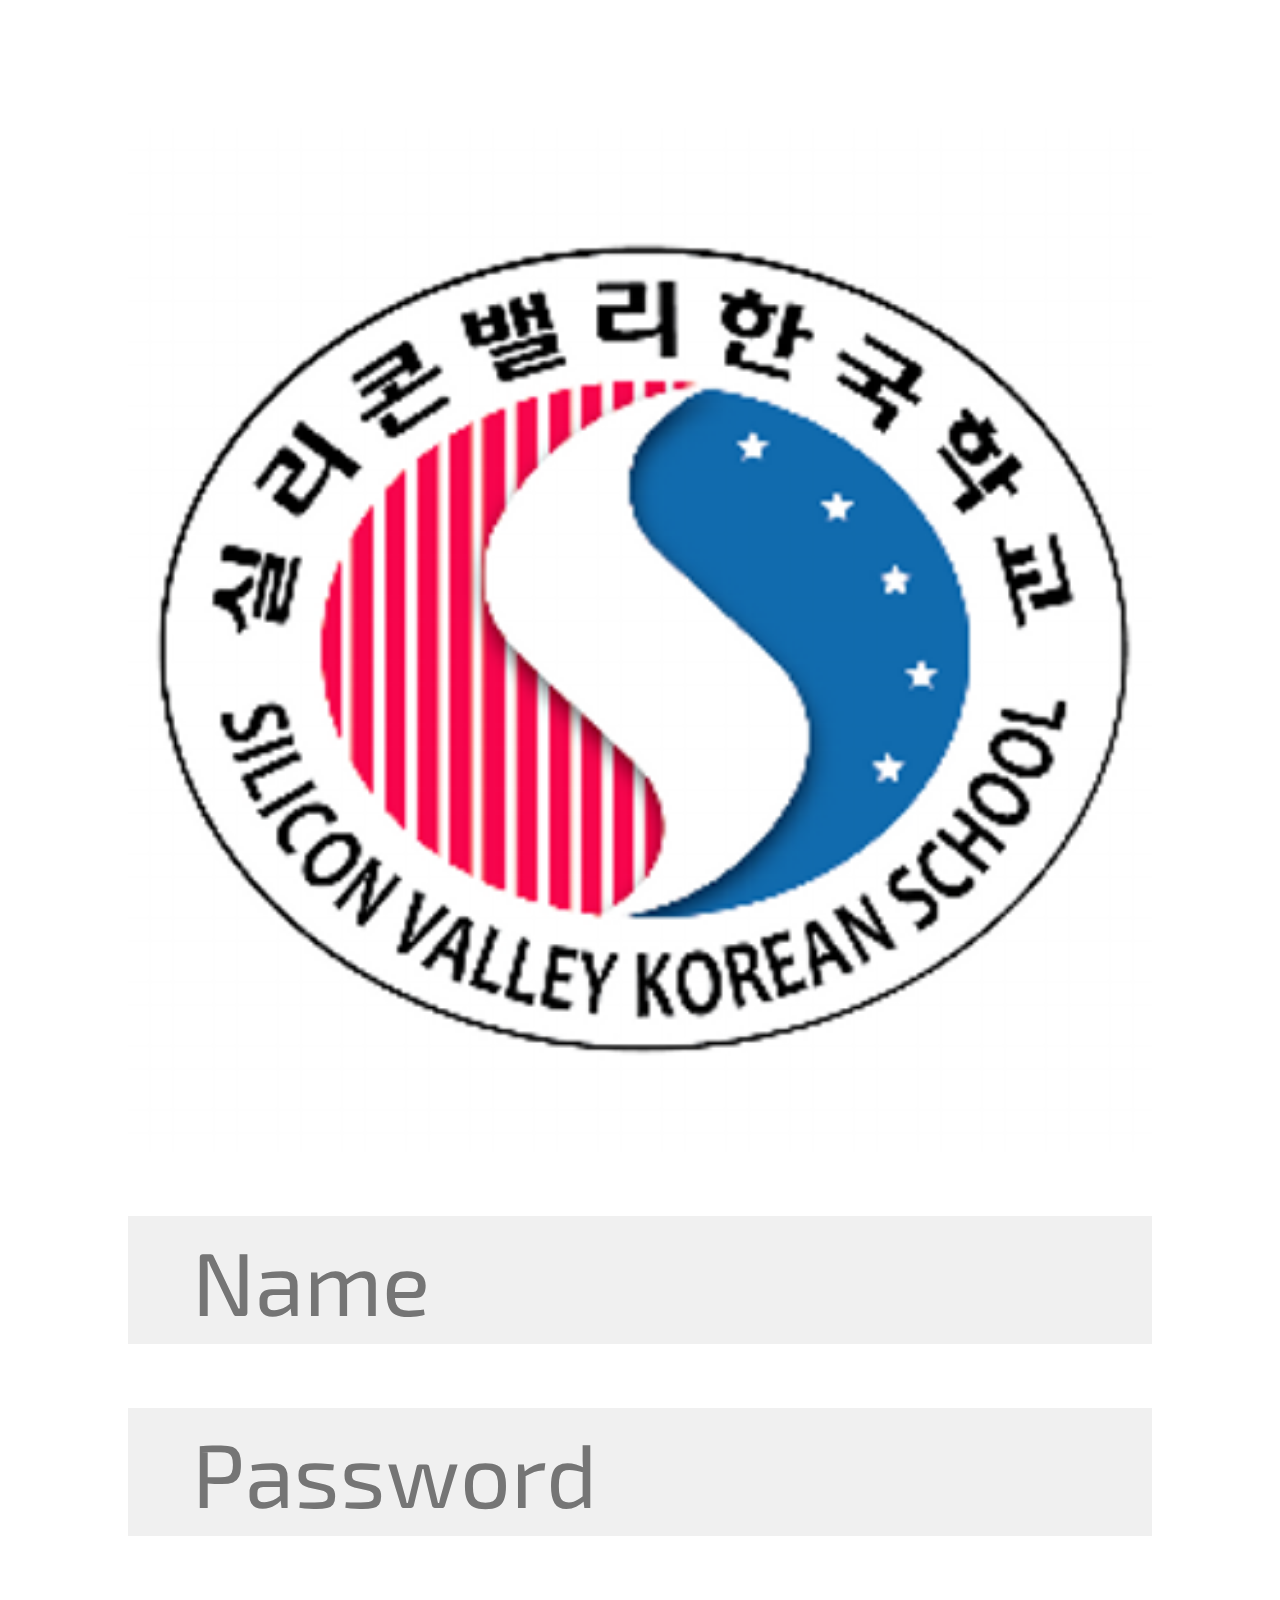
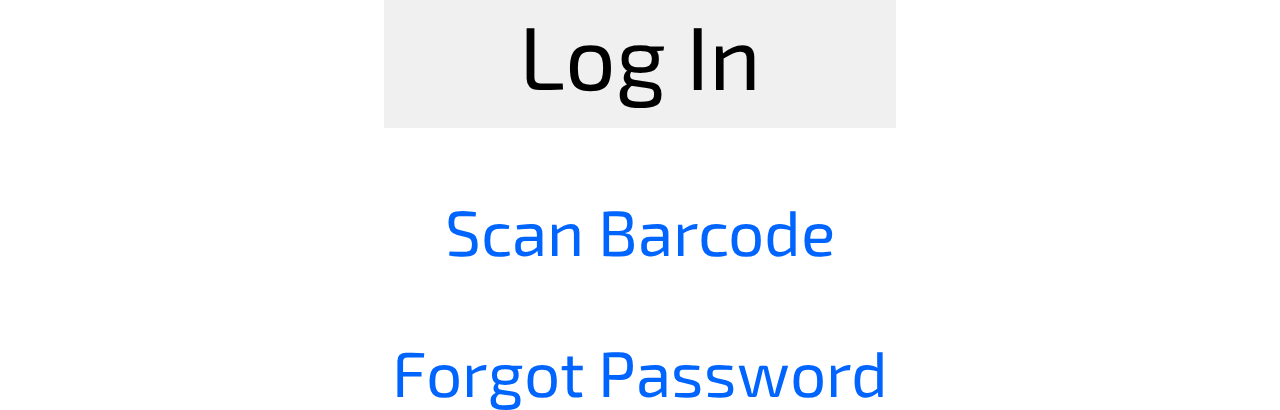
<file: index.html>
<html>
  <head>
      <link rel = "stylesheet" href = "index.css">
      <link href="https://fonts.googleapis.com/css?family=Exo+2&display=swap" rel="stylesheet">
  </head>
  <body>
    <!--<button id="signin-button" onclick="handleSignInClick()">Sign in</button>
    <button id="signout-button" onclick="handleSignOutClick()">Sign out</button>-->

    <img id = "bigLogo" src = "Images/KSCurrent.png"><br>

    <form>
        <input type = "text" class = "loginInput" placeholder = "Name"><br>
        <input type = "text" class = "loginInput" placeholder = "Password"><br>
        <a href = "info.html"><h1 class = "loginInput" id = "loginButton">Log In</h1></a>
    </form>
    
    <h3 class = "underLinks">Scan Barcode</h3>
    <h3 class = "underLinks">Forgot Password</h3>


  </body>
</html>
</file>
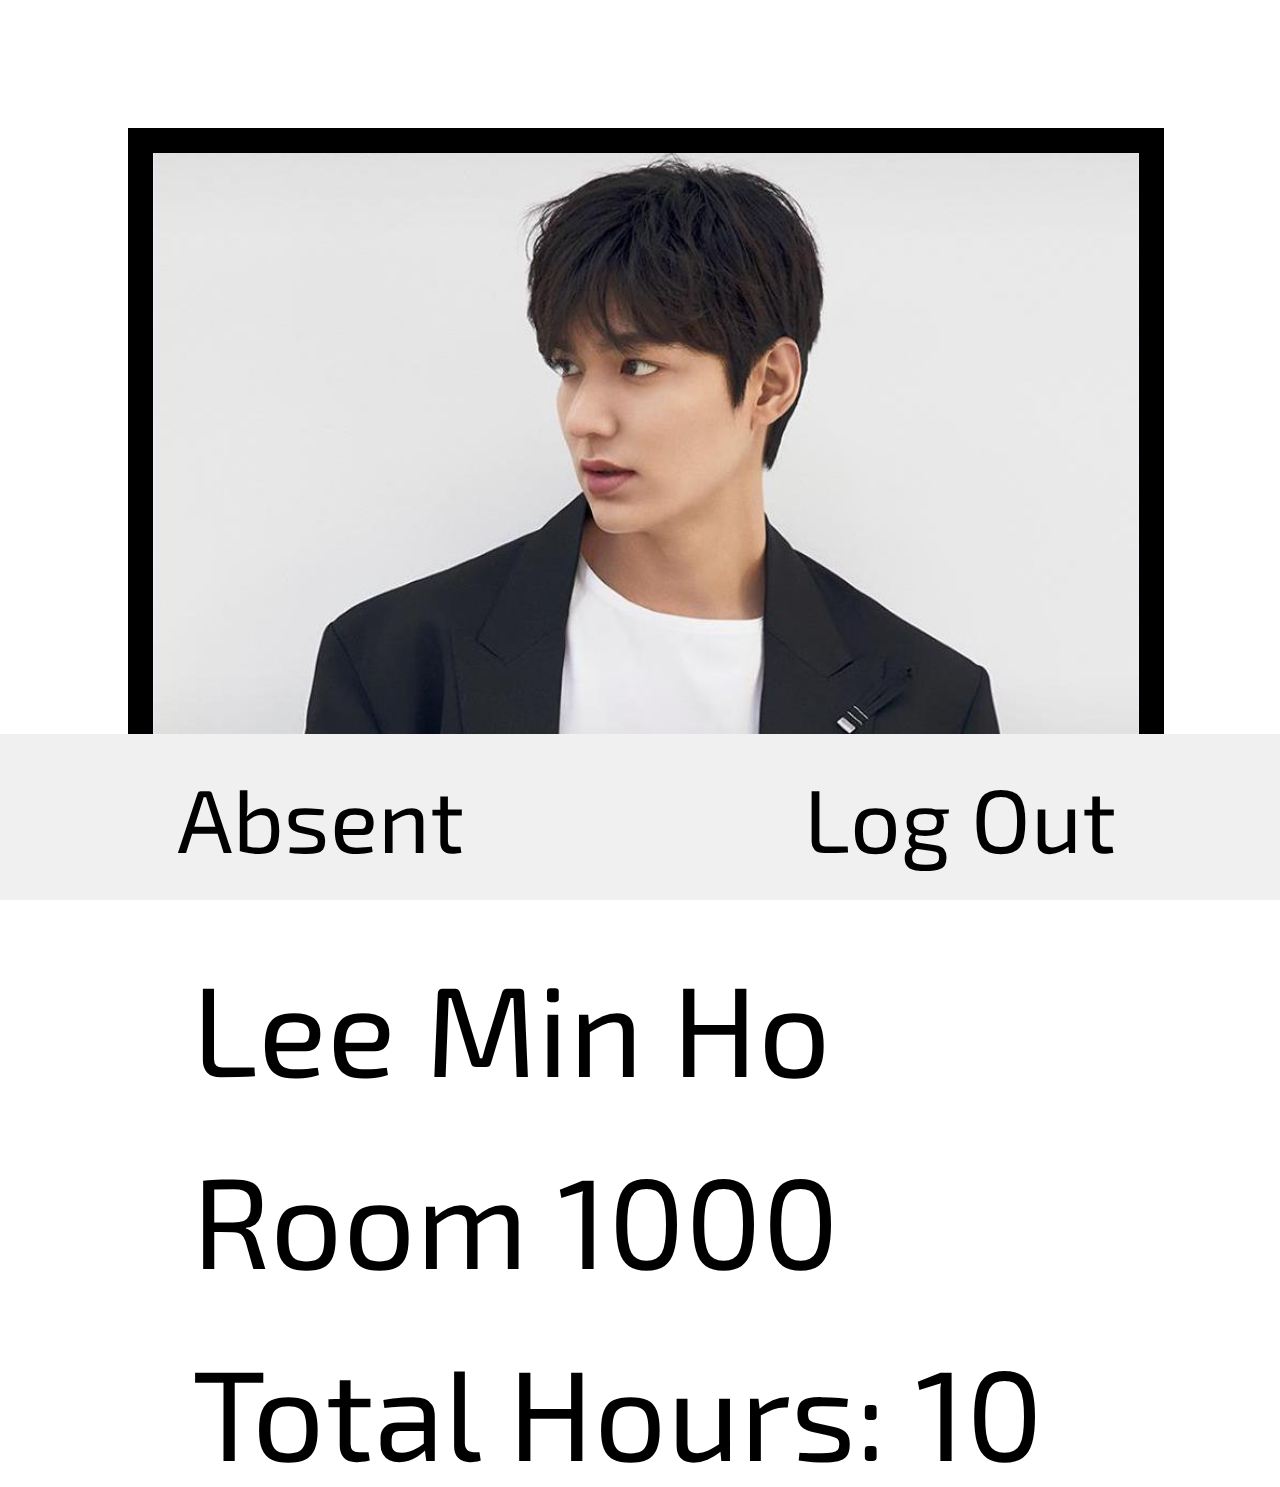
<file: info.html>
<html>
  <head>
      <link rel = "stylesheet" href = "info.css">
      <link href="https://fonts.googleapis.com/css?family=Exo+2&display=swap" rel="stylesheet">
  </head>
  <body>

    <img id = "personPicture" src = "Images/LeeMinHo.jpg"><br>

    <h1 class = "infoText">Lee Min Ho</h1>
    <h1 class = "infoText">Room 1000</h1>
    <h1 class = "infoText">Total Hours: 10</h1><br>


    <button class = "bottomButtons">Absent</button>
    <a href = "index.html"><button class = "bottomButtons" id = "secondButton">Log Out</button></a>

  </body>
</html>
</file>
<file: index.css>
* {
    margin: 0;  
    padding: 0;  
    border: 0;  
    font-size: 100%;  
    font: inherit;  
    vertical-align: baseline; 
    font-family: 'Exo 2', sans-serif;
}

body {
    min-height: 100vh;
    width: 100vw;
}

#bigLogo {
    width: 80vw;
    margin-left: 10vw;
    height: auto;
    margin-top: 10vw;
    margin-bottom: 0vw;
}

.loginInput {
    margin-top: 5vw;
    width: 80vw;
    margin-left: 10vw;
    height: 10vw;
    background-color: rgb(240, 240, 240);
    font-size: 7vw;
    padding-left: 5vw;
    padding-right: 5vw;
}

#loginButton {
    width: 30vw;
    margin-left: 30vw;
    color: black;
    text-align: center;
}

a {
    width: 0;
    height: 0;
    text-decoration: none;
}

.underLinks {
    margin-top: 5vw;
    width: 80vw;
    margin-left: 10vw;
    text-align: center;
    color: rgb(0, 100, 255);
    font-size: 5vw;
}
</file>
<file: info.css>
* {
    margin: 0;  
    padding: 0;  
    border: 0;  
    font-size: 100%;  
    font: inherit;  
    vertical-align: baseline; 
    font-family: 'Exo 2', sans-serif;
}

body {
    min-height: 100vh;
    width: 100vw;
}

#personPicture {
    margin-top: 10vw;
    width: 77vw;
    margin-left: 10vw;
    height: auto;
    margin-top: 10vw;;
    margin-bottom: 0vw;
    border: 2vw solid black;
}

.infoText {
    margin-top: 5vw;
    width: 80vw;
    margin-left: 10vw;
    height: 10vw;    
    font-size: 10vw;
    padding-left: 5vw;
    padding-right: 5vw;
}

.bottomButtons {
    position: absolute;
    bottom: 0vw;
    width: 50vw;
    margin-left: 0;
    height: 13vw;
    background-color: rgb(240, 240, 240);
    font-size: 7vw;
    float: left;
}

#secondButton {
    margin-left: 50vw;
}
</file>
